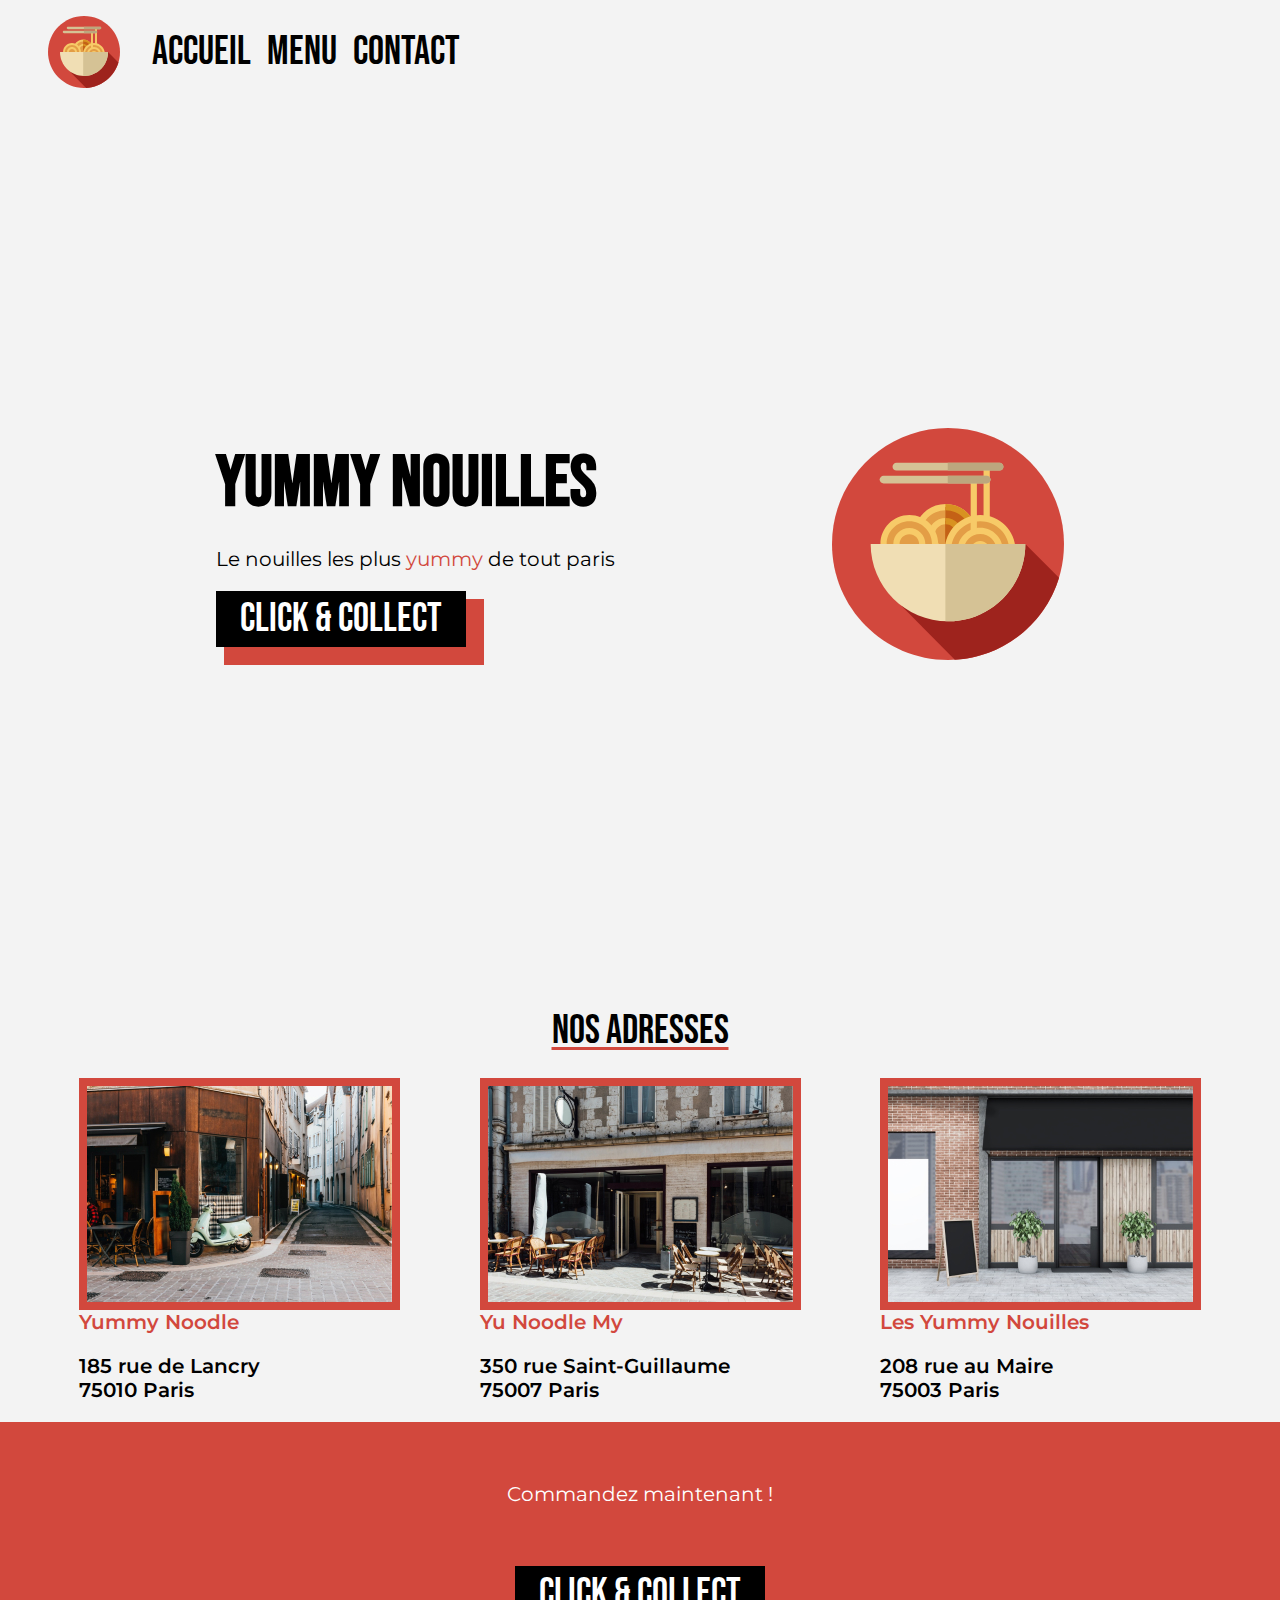
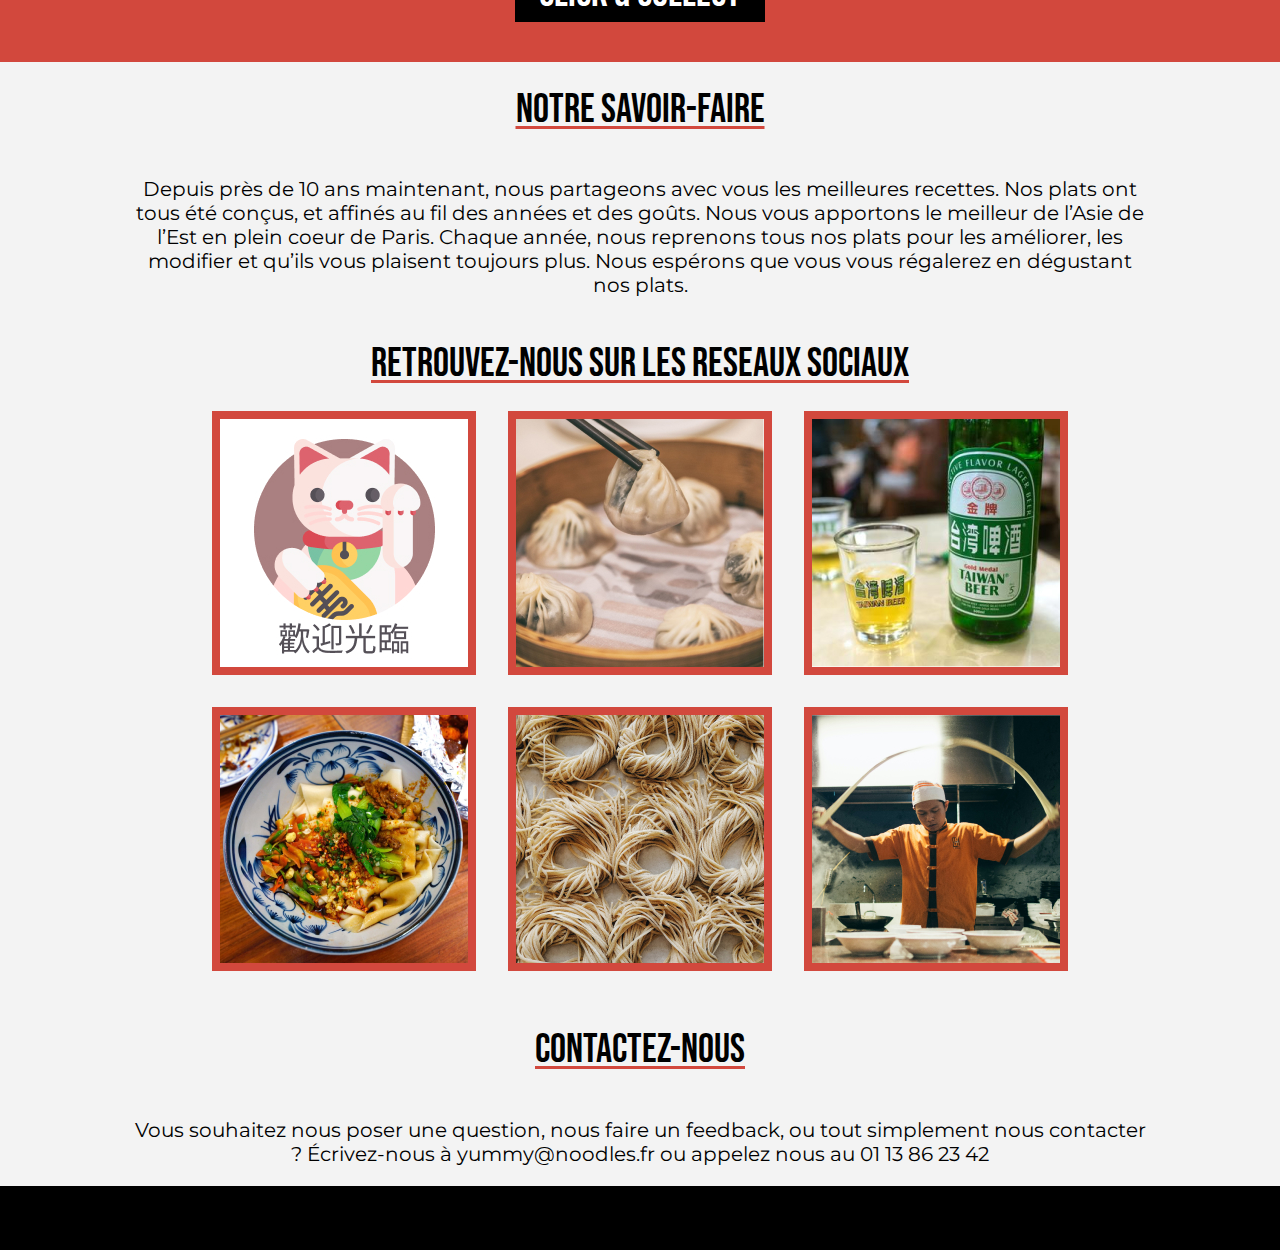
<file: index.html>
<!DOCTYPE html>
<html lang="en">
    <head>
        <meta charset="UTF-8" />
        <meta name="viewport" content="width=device-width, initial-scale=1.0" />
        <title>yummy nouilles</title>
        <link
            rel="shortcut icon"
            href="/assets/img/Logo_S_mobile.png"
            type="image/x-icon"
        />
        <link rel="preconnect" href="https://fonts.googleapis.com" />
        <link rel="preconnect" href="https://fonts.gstatic.com" crossorigin />
        <link
            href="https://fonts.googleapis.com/css2?family=Bebas+Neue&family=Montserrat:ital,wght@0,100..900;1,100..900&display=swap"
            rel="stylesheet"
        />
        <link
            rel="stylesheet"
            href="https://cdnjs.cloudflare.com/ajax/libs/font-awesome/6.5.1/css/all.min.css"
            integrity="sha512-DTOQO9RWCH3ppGqcWaEA1BIZOC6xxalwEsw9c2QQeAIftl+Vegovlnee1c9QX4TctnWMn13TZye+giMm8e2LwA=="
            crossorigin="anonymous"
            referrerpolicy="no-referrer"
        />
        <link rel="stylesheet" href="styles/style.css" />
        <link rel="stylesheet" href="styles/reset.css" />
    </head>
    <body>
        <header>
            <div class="appBar">
                <img
                    src="assets/Logo XL.svg"
                    alt="Logo Yummy Nouilles"
                    class="appBar__icon"
                />
                <nav class="appBar__nav">
                    <a class="appBar__navItem" href="#">Accueil</a>
                    <a class="appBar__navItem" href="menu.html">Menu</a>
                    <a class="appBar__navItem" href="contact.html">Contact</a>
                </nav>
            </div>
            <div class="hero">
                <div class="info-header">
                    <h1>YUMMY NOUILLES</h1>
                    <p>
                        Le nouilles les plus <strong>yummy</strong> de tout
                        paris
                    </p>
                    <button class="btn-cta">CLICK & COLLECT</button>
                </div>
                <img src="/assets/Logo XL.svg" alt="le logo du site" />
            </div>
        </header>
        <section class="nos-adresse">
            <h2>NOS ADRESSES</h2>
            <div class="card-container-adresses">
                <div class="card-adresses">
                    <img
                        src="/assets/img/Facade_Yummy_Nouille_1_1_20.jpg"
                        alt="facade 1"
                    />
                    <strong>Yummy Noodle</strong>
                    <p>
                        185 rue de Lancry <br />
                        75010 Paris
                    </p>
                </div>
                <div class="card-adresses">
                    <img
                        src="/assets/img/Facade_Yummy_Nouille_2_1_18.jpg"
                        alt="facad 2"
                    />
                    <strong>Yu Noodle My</strong>
                    <p>
                        350 rue Saint-Guillaume <br />
                        75007 Paris
                    </p>
                </div>
                <div class="card-adresses">
                    <img
                        src="/assets/img/Facade_Yummy_Nouille_3_1_34.jpg"
                        alt="facad 3"
                    />
                    <strong>Les Yummy Nouilles</strong>
                    <p>
                        208 rue au Maire <br />
                        75003 Paris
                    </p>
                </div>
            </div>
        </section>
        <section class="cta-container">
            <p>Commandez maintenant !</p>
            <button class="btn-cta">CLICK & COLLECT</button>
        </section>
        <section class="savoir-container">
            <h2>NOTRE SAVOIR-FAIRE</h2>
            <p>
                Depuis près de 10 ans maintenant, nous partageons avec vous les
                meilleures recettes. Nos plats ont tous été conçus, et affinés
                au fil des années et des goûts. Nous vous apportons le meilleur
                de l’Asie de l’Est en plein coeur de Paris. Chaque année, nous
                reprenons tous nos plats pour les améliorer, les modifier et
                qu’ils vous plaisent toujours plus. Nous espérons que vous vous
                régalerez en dégustant nos plats.
            </p>
        </section>
        <section class="rs-container">
            <h2>RETROUVEZ-NOUS SUR LES RESEAUX SOCIAUX</h2>
            <div class="rs-container-grid">
                <img
                    src="/assets/img/Yummy_Nouilles_img_1.jpg"
                    alt="image 1"
                    class="img-grid"
                /><img
                    src="/assets/img/Yummy_Nouilles_img_2.jpg"
                    alt="image 2"
                    class="img-grid"
                /><img
                    src="/assets/img/Yummy_Nouilles_img_3.jpg"
                    alt="image 3"
                    class="img-grid"
                /><img
                    src="/assets/img/Yummy_Nouilles_img_4.jpg"
                    alt="image 4"
                    class="img-grid"
                /><img
                    src="/assets/img/Yummy_Nouilles_img_5.jpg"
                    alt="image 5"
                    class="img-grid"
                /><img
                    src="/assets/img/Yummy_Nouilles_img_6.jpg"
                    alt="image 6"
                    class="img-grid"
                />
            </div>
        </section>
        <section class="contact-conatiner">
            <h2>CONTACTEZ-NOUS</h2>
            <p>
                Vous souhaitez nous poser une question, nous faire un feedback,
                ou tout simplement nous contacter ? Écrivez-nous à
                yummy@noodles.fr ou appelez nous au 01 13 86 23 42
            </p>
        </section>
        <footer>
            <i class="fa-brands fa-instagram"></i
            ><i class="fa-brands fa-facebook"></i>
            <i class="fa-solid fa-location-dot"></i>
        </footer>
    </body>
</html>
</file>
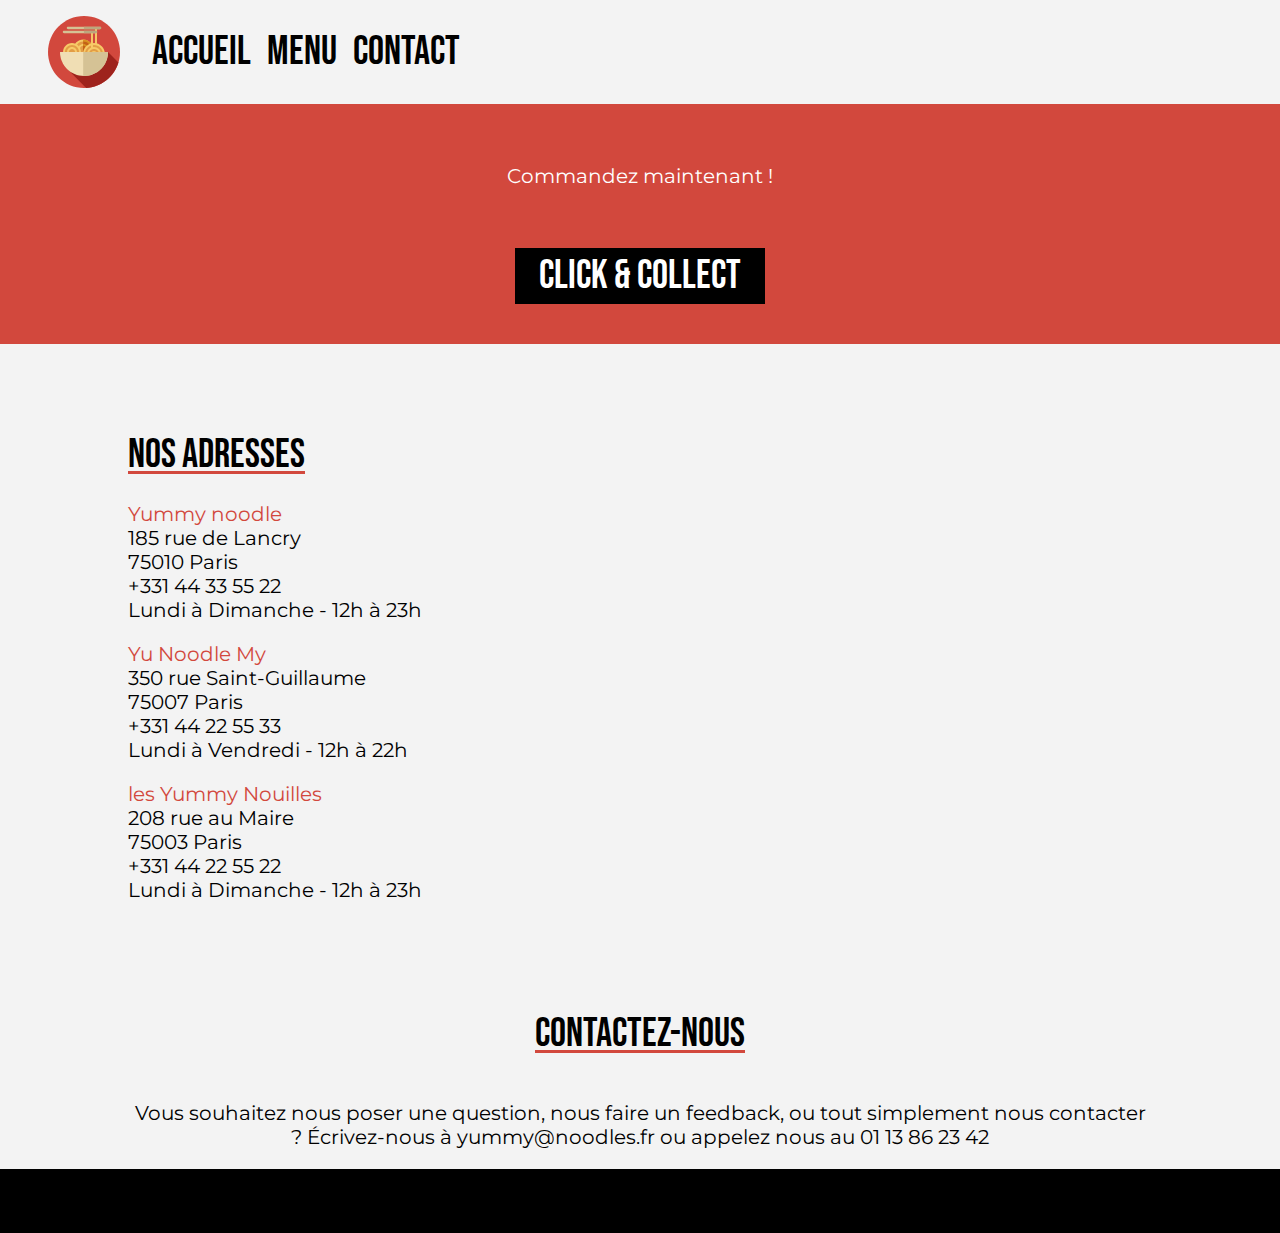
<file: contact.html>
<!DOCTYPE html>
<html lang="en">
    <head>
        <meta charset="UTF-8" />
        <meta name="viewport" content="width=device-width, initial-scale=1.0" />
        <title>yummy nouilles</title>
        <link
            rel="shortcut icon"
            href="/assets/img/Logo_S_mobile.png"
            type="image/x-icon"
        />
        <link rel="preconnect" href="https://fonts.googleapis.com" />
        <link rel="preconnect" href="https://fonts.gstatic.com" crossorigin />
        <link
            href="https://fonts.googleapis.com/css2?family=Bebas+Neue&family=Montserrat:ital,wght@0,100..900;1,100..900&display=swap"
            rel="stylesheet"
        />
        <link
            rel="stylesheet"
            href="https://cdnjs.cloudflare.com/ajax/libs/font-awesome/6.5.1/css/all.min.css"
            integrity="sha512-DTOQO9RWCH3ppGqcWaEA1BIZOC6xxalwEsw9c2QQeAIftl+Vegovlnee1c9QX4TctnWMn13TZye+giMm8e2LwA=="
            crossorigin="anonymous"
            referrerpolicy="no-referrer"
        />
        <link rel="stylesheet" href="styles/style.css" />
        <link rel="stylesheet" href="styles/reset.css" />
    </head>
    <body>
        <header>
            <div class="appBar">
                <img
                    src="assets/Logo XL.svg"
                    alt="Logo Yummy Nouilles"
                    class="appBar__icon"
                />
                <nav class="appBar__nav">
                    <a class="appBar__navItem" href="index.html">Accueil</a>
                    <a class="appBar__navItem" href="menu.html">Menu</a>
                    <a class="appBar__navItem" href="#">Contact</a>
                </nav>
            </div>
        </header>
        <section class="cta-container">
            <p>Commandez maintenant !</p>
            <button class="btn-cta">CLICK & COLLECT</button>
        </section>
        <section class="adresse-container">
            <div class="container-map">
                <div class="container-info-adresses">
                    <h2>nos adresses</h2>
                    <div class="info-adresse">
                        <p>
                            <strong>Yummy noodle</strong><br />
                            185 rue de Lancry <br />
                            75010 Paris <br />
                            +331 44 33 55 22 <br />
                            Lundi à Dimanche - 12h à 23h
                        </p>
                    </div>
                    <div class="info-adresse">
                        <p>
                            <strong>Yu Noodle My</strong><br />350 rue
                            Saint-Guillaume <br />75007 Paris <br />+331 44 22
                            55 33 <br />Lundi à Vendredi - 12h à 22h
                        </p>
                    </div>
                    <div class="info-adresse">
                        <p>
                            <strong>les Yummy Nouilles</strong><br />208 rue au
                            Maire <br />75003 Paris <br />+331 44 22 55 22
                            <br />Lundi à Dimanche - 12h à 23h
                        </p>
                    </div>
                </div>
                <iframe
                    src="https://www.google.com/maps/embed?pb=!1m18!1m12!1m3!1d2625.9764091820007!2d2.3299104126815333!3d48.83958867121015!2m3!1f0!2f0!3f0!3m2!1i1024!2i768!4f13.1!3m3!1m2!1s0x47e6715aecaa24d5%3A0xd937737f7cd23031!2zWXVtbXkgTm9vZGxlcyDmuJTnsbPphbjoj5zpsbwg5bed6I-c!5e0!3m2!1sfr!2sfr!4v1710321306732!5m2!1sfr!2sfr"
                    width="600"
                    height="450"
                    style="border: 0"
                    allowfullscreen=""
                    loading="lazy"
                    referrerpolicy="no-referrer-when-downgrade"
                ></iframe>
            </div>
        </section>
        <section class="contact-conatiner">
            <h2>CONTACTEZ-NOUS</h2>
            <p>
                Vous souhaitez nous poser une question, nous faire un feedback,
                ou tout simplement nous contacter ? Écrivez-nous à
                yummy@noodles.fr ou appelez nous au 01 13 86 23 42
            </p>
        </section>
        <footer>
            <i class="fa-brands fa-instagram"></i
            ><i class="fa-brands fa-facebook"></i>
            <i class="fa-solid fa-location-dot"></i>
        </footer>
    </body>
</html>
</file>
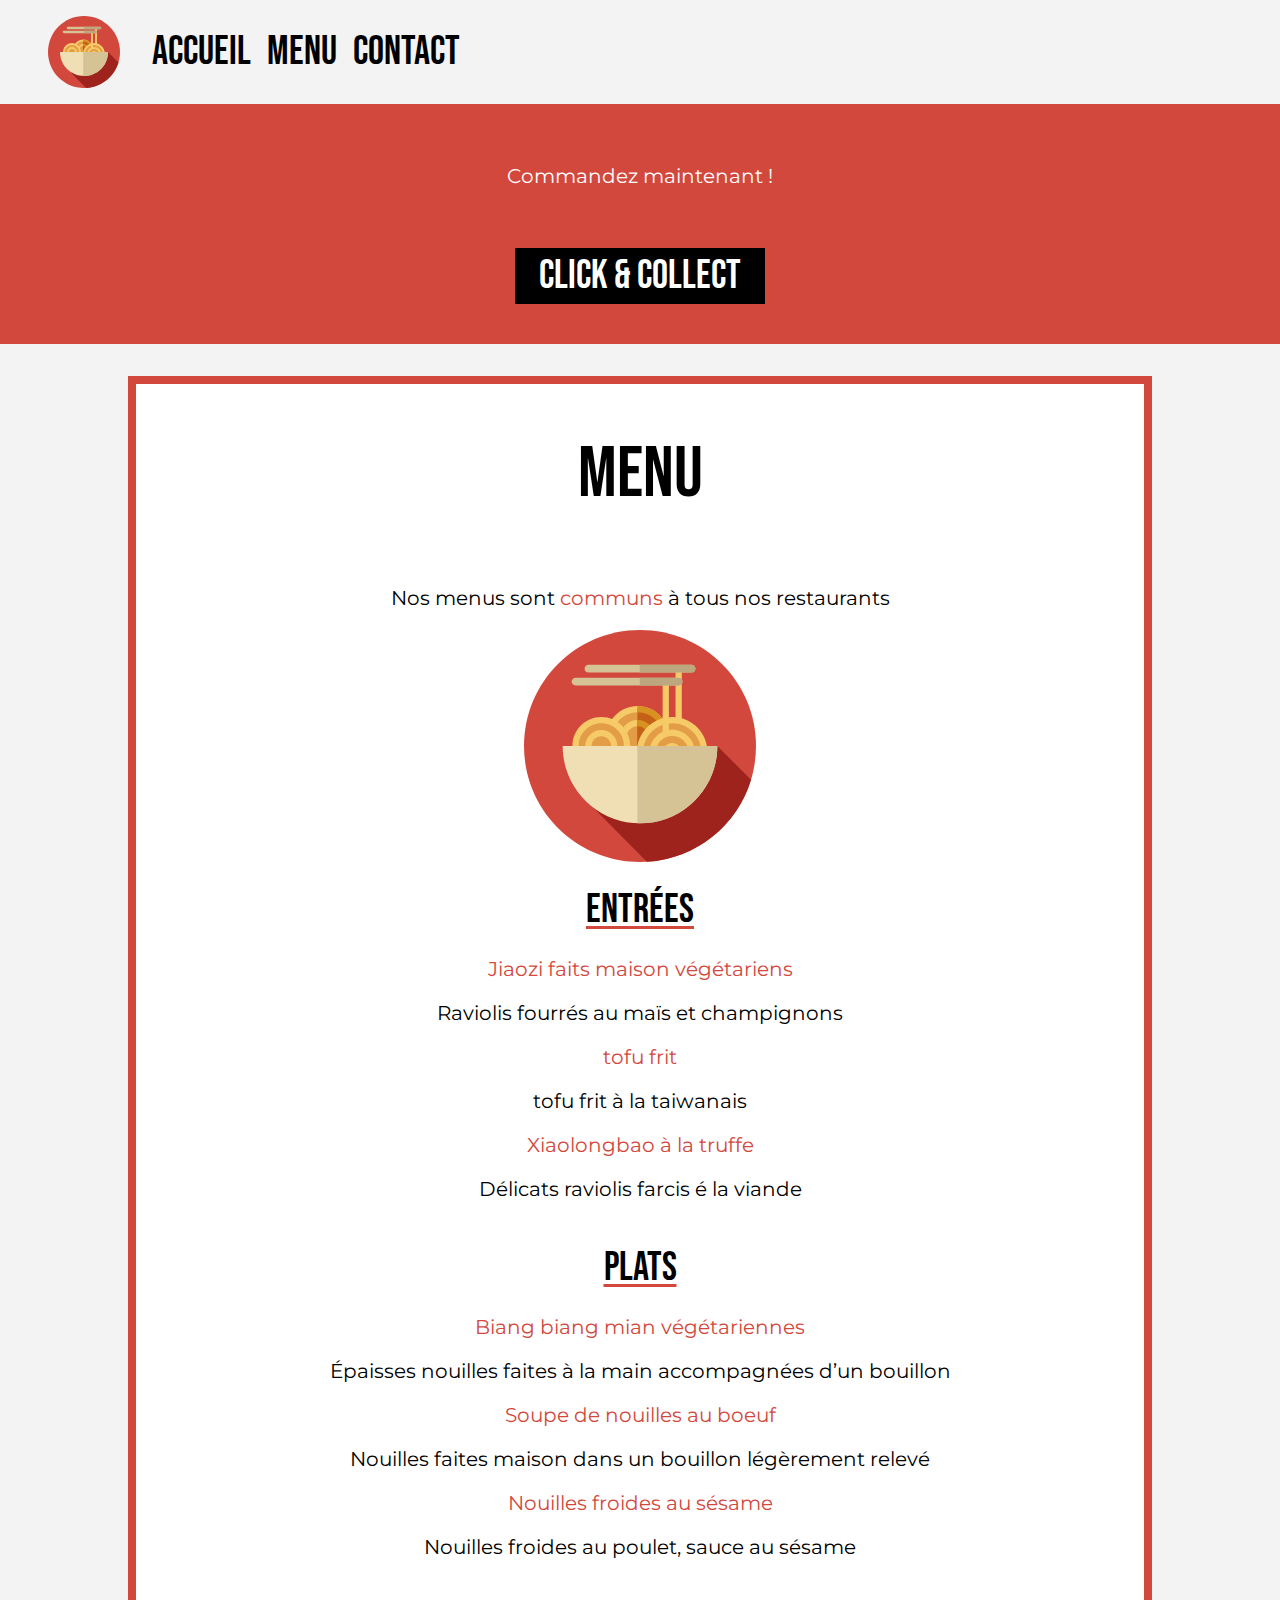
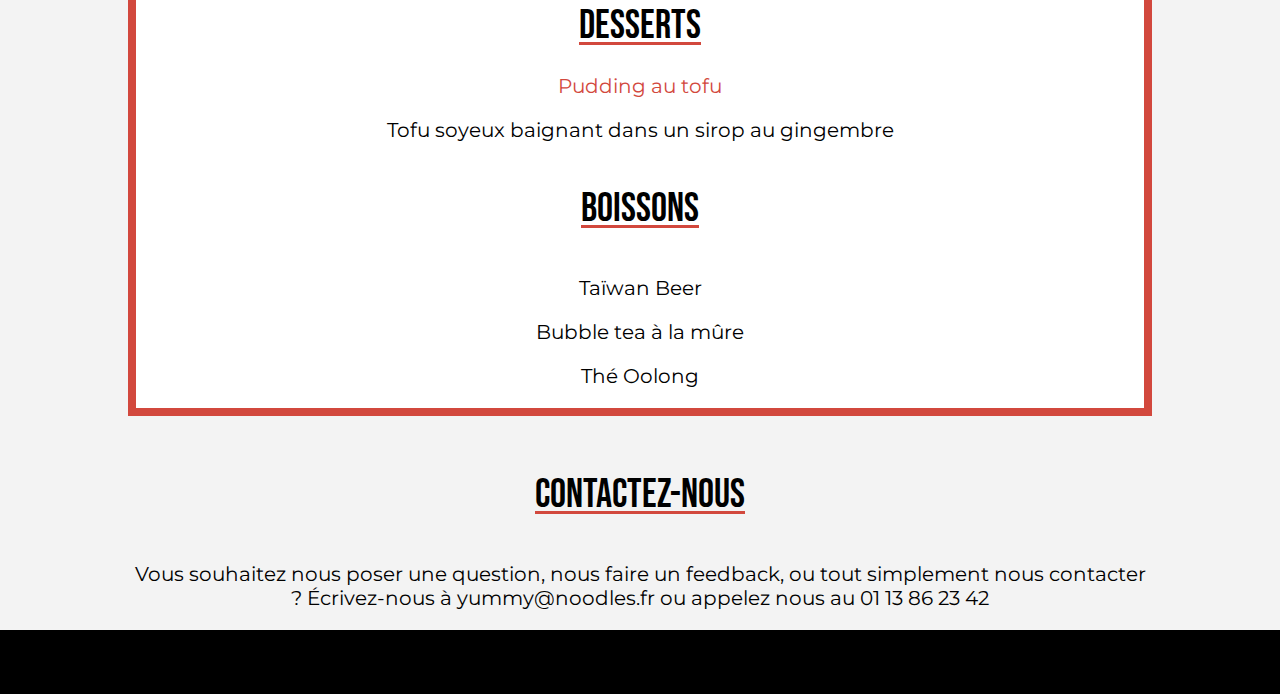
<file: menu.html>
<!DOCTYPE html>
<html lang="en">
    <head>
        <meta charset="UTF-8" />
        <meta name="viewport" content="width=device-width, initial-scale=1.0" />
        <title>yummy nouilles</title>
        <link
            rel="shortcut icon"
            href="/assets/img/Logo_S_mobile.png"
            type="image/x-icon"
        />
        <link rel="preconnect" href="https://fonts.googleapis.com" />
        <link rel="preconnect" href="https://fonts.gstatic.com" crossorigin />
        <link
            href="https://fonts.googleapis.com/css2?family=Bebas+Neue&family=Montserrat:ital,wght@0,100..900;1,100..900&display=swap"
            rel="stylesheet"
        />
        <link
            rel="stylesheet"
            href="https://cdnjs.cloudflare.com/ajax/libs/font-awesome/6.5.1/css/all.min.css"
            integrity="sha512-DTOQO9RWCH3ppGqcWaEA1BIZOC6xxalwEsw9c2QQeAIftl+Vegovlnee1c9QX4TctnWMn13TZye+giMm8e2LwA=="
            crossorigin="anonymous"
            referrerpolicy="no-referrer"
        />
        <link rel="stylesheet" href="styles/style.css" />
        <link rel="stylesheet" href="styles/reset.css" />
    </head>
    <body>
        <header>
            <div class="appBar">
                <img
                    src="assets/Logo XL.svg"
                    alt="Logo Yummy Nouilles"
                    class="appBar__icon"
                />
                <nav class="appBar__nav">
                    <a class="appBar__navItem" href="index.html">Accueil</a>
                    <a class="appBar__navItem" href="#">Menu</a>
                    <a class="appBar__navItem" href="contact.html">Contact</a>
                </nav>
            </div>
        </header>
        <section class="cta-container">
            <p>Commandez maintenant !</p>
            <button class="btn-cta">CLICK & COLLECT</button>
        </section>
        <section class="menu-container">
            <h1>menu</h1>
            <p>
                Nos menus sont <strong>communs</strong> à tous nos restaurants
            </p>

            <img src="/assets/Logo XL.svg" alt="menu logo" />
            <h2>entrées</h2>
            <div class="menu-separator"></div>
            <div class="menu-groupe">
                <strong>Jiaozi faits maison végétariens</strong>
                <p>Raviolis fourrés au maïs et champignons</p>
            </div>
            <div class="menu-groupe">
                <strong>tofu frit</strong>
                <p>tofu frit à la taiwanais</p>
            </div>
            <div class="menu-groupe">
                <strong>Xiaolongbao à la truffe</strong>
                <p>Délicats raviolis farcis é la viande</p>
            </div>
            <h2>plats</h2>
            <div class="menu-separator"></div>
            <div class="menu-groupe">
                <strong>Biang biang mian végétariennes</strong>
                <p>
                    Épaisses nouilles faites à la main accompagnées d’un
                    bouillon
                </p>
            </div>
            <div class="menu-groupe">
                <strong>Soupe de nouilles au boeuf</strong>
                <p>Nouilles faites maison dans un bouillon légèrement relevé</p>
            </div>
            <div class="menu-groupe">
                <strong>Nouilles froides au sésame</strong>
                <p>Nouilles froides au poulet, sauce au sésame</p>
            </div>
            <h2>desserts</h2>
            <div class="menu-separator"></div>
            <div class="menu-groupe">
                <strong>Pudding au tofu</strong>
                <p>Tofu soyeux baignant dans un sirop au gingembre</p>
            </div>
            <h2>boissons</h2>
            <div class="menu-separator"></div>
            <div class="menu-groupe">
                <p>Taïwan Beer</p>
                <p>Bubble tea à la mûre</p>
                <p>Thé Oolong</p>
            </div>
        </section>
        <section class="contact-conatiner">
            <h2>CONTACTEZ-NOUS</h2>
            <p>
                Vous souhaitez nous poser une question, nous faire un feedback,
                ou tout simplement nous contacter ? Écrivez-nous à
                yummy@noodles.fr ou appelez nous au 01 13 86 23 42
            </p>
        </section>
        <footer>
            <i class="fa-brands fa-instagram"></i
            ><i class="fa-brands fa-facebook"></i>
            <i class="fa-solid fa-location-dot"></i>
        </footer>
    </body>
</html>
</file>
<file: styles/style.css>
/* modules */
@import "modules/adresse.css";
@import "modules/appBar.css";
@import "modules/home.css";
@import "modules/btn-cta.css";
@import "modules/cta.css";
@import "modules/savoir.css";
@import "modules/reseaux.css";
@import "modules/contact.css";
@import "modules/footer.css";
@import "modules/menu.css";
@import "modules/map.css";

/* Design System */
:root {
    /* Colors */
    --red-highlight: #d2483d;
    --light-gray: #f3f3f3;
    --black: #000;
    --btn-hover: #3b3b3b;
    --white: #fff;

    /* Text configuration */
    --body-font: "Montserrat";
    --body-highlight-font: "Montserrat";
    --header-font: "Bebas Neue";
    --title-font: "Bebas Neue";

    --body-font-weight: 400;
    --body-highlight-font-weight: 600;
    --header-font-weight: 400;
    --title-font-weight: 400;

    --body-font-size: 1.25rem;
    --body-highlight-font-size: 1.25rem;
    --header-font-size: 4.5rem;
    --title-font-size: 2.5rem;

    --body-line-height: 1.5rem;
    --body-highlighline-height: 1.5rem;
    --header-line-height: 5.375rem;
    --title-line-height: 1.75rem;
}

body {
    background-color: var(--light-gray);
    font-family: var(--body-font);
    font-style: normal;
    font-weight: var(--body-font-weight);
    font-size: var(--body-font-size);
    line-height: var(--body-line-height);
    color: var(--black);
}

h1 {
    font-family: var(--header-font);
    font-style: normal;
    font-weight: var(--header-font-weight);
    font-size: var(--header-font-size);
    line-height: var(--header-line-height);
    color: var(--black);
}

h2 {
    font-family: var(--title-font);
    font-style: normal;
    font-weight: var(--title-font-weight);
    font-size: var(--title-font-size);
    line-height: var(--title-line-height);
    color: var(--black);
    text-decoration: underline var(--red-highlight);
    text-underline-offset: 0.25rem;
    text-decoration-thickness: 0.188rem;
}

strong {
    color: var(--red-highlight);
}

@media screen and (max-width: 768px) {
    :root {
        /* Mobile Variables */
        --body-font-size: 1rem;
        --body-highlight-font-size: 1rem;
        --header-font-size: 2.5rem;
        --title-font-size: 1.25rem;

        --body-line-height: 1.25rem;
        --body-highlight-line-height: 1.25rem;
        --header-line-height: 3rem;
        --title-line-height: 1.5rem;
    }
}
</file>
